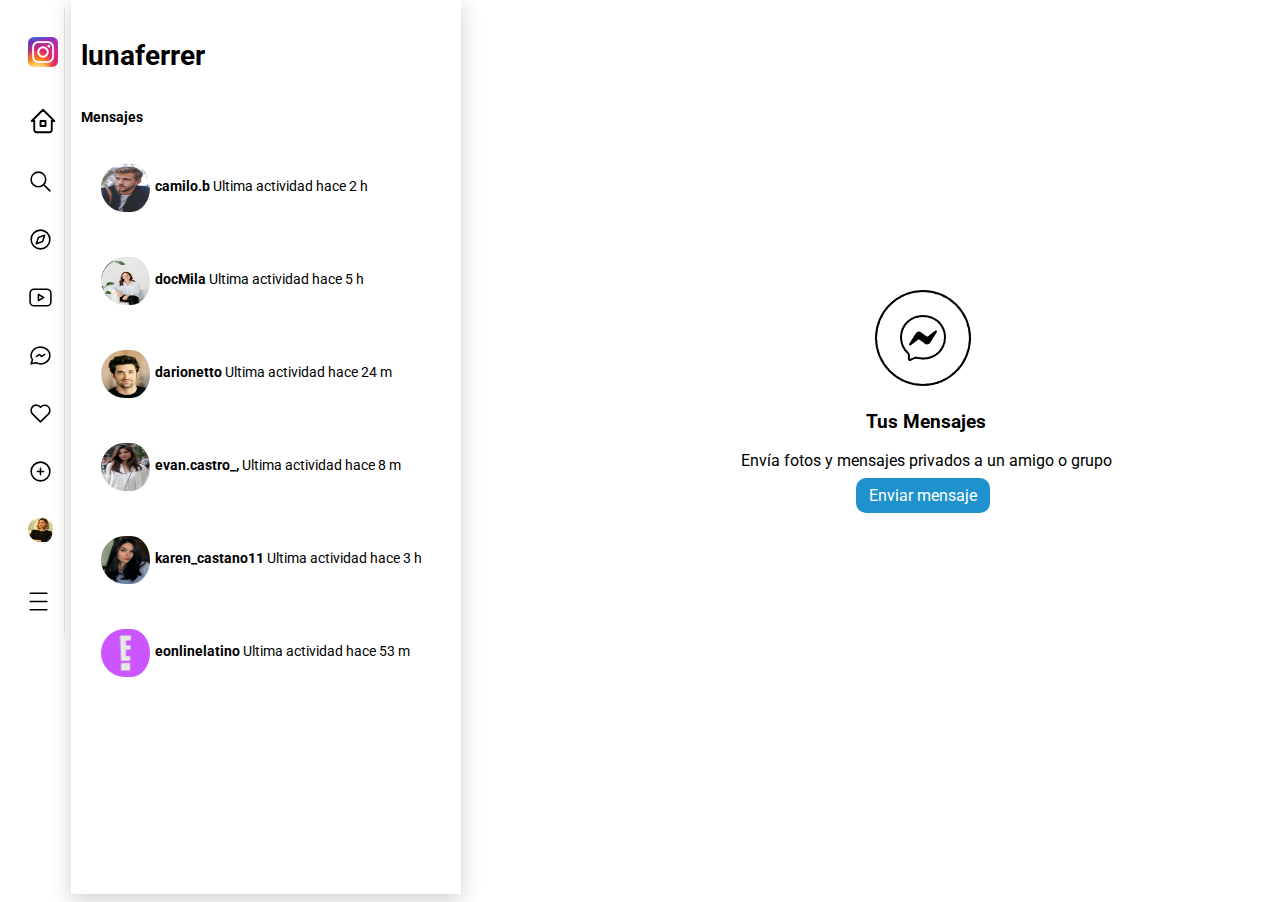
<file: proyecto/index.html>
<!DOCTYPE html>
<html lang="en">
  <head>
    <link rel="shortcut icon" href="./img/logoinsta1.png" />
    <meta charset="UTF-8" />
    <meta name="viewport" content="width=device-width, initial-scale=1.0" />
    <title>Bandeja de entrada • Chats</title>
    <link href="./css/index.css" rel="stylesheet" />
    <link href="./css/botones.css" rel="stylesheet"/>
    <link rel="preconnect" href="https://fonts.googleapis.com" />
    <link rel="preconnect" href="https://fonts.gstatic.com" crossorigin />
    <link rel="preconnect" href="https://fonts.googleapis.com" />
    <link rel="preconnect" href="https://fonts.gstatic.com" crossorigin />
    <link
      href="https://fonts.googleapis.com/css2?family=Josefin+Sans:wght@200;400&family=Montserrat:ital,wght@0,400;1,200&family=Roboto:wght@300&display=swap"
      rel="stylesheet"
    />
  </head>
  <body>
    <main>
      <!--Aside izquierdo-->
      <div class="aside">
        <img class="logo" src="./img/logoinsta.png" width="30px" />
        <div class="contendor_op">
          <div class="inicio" id="inicio-div">
            <svg
              xmlns="http://www.w3.org/2000/svg"
              class="icon icon-tabler icon-tabler-home-2"
              width="30"
              height="30"
              viewBox="0 0 24 24"
              stroke-width="1.5"
              stroke="#000000"
              fill="none"
              stroke-linecap="round"
              stroke-linejoin="round"
              style="padding-right: 5px; margin-bottom: -5px"
            >
              <path stroke="none" d="M0 0h24v24H0z" fill="none" />
              <path d="M5 12l-2 0l9 -9l9 9l-2 0" />
              <path d="M5 12v7a2 2 0 0 0 2 2h10a2 2 0 0 0 2 -2v-7" />
              <path d="M10 12h4v4h-4z" />
            </svg>
            
          </div>

          <div class="buscar" id="buscar-div">
            <svg
              xmlns="http://www.w3.org/2000/svg"
              class="icon icon-tabler icon-tabler-search"
              width="25"
              height="25"
              viewBox="0 0 24 24"
              stroke-width="1.5"
              stroke="#000000"
              fill="none"
              stroke-linecap="round"
              stroke-linejoin="round"
              style="padding-right: 5px; margin-bottom: -5px"
            >
              <path stroke="none" d="M0 0h24v24H0z" fill="none" />
              <path d="M10 10m-7 0a7 7 0 1 0 14 0a7 7 0 1 0 -14 0" />
              <path d="M21 21l-6 -6" />
            </svg>
            
          </div>
          <div class="explorar">
            <svg
              xmlns="http://www.w3.org/2000/svg"
              class="icon icon-tabler icon-tabler-brand-safari"
              width="25"
              height="25"
              viewBox="0 0 24 24"
              stroke-width="1.5"
              stroke="#000000"
              fill="none"
              stroke-linecap="round"
              stroke-linejoin="round"
              style="padding-right: 5px; margin-bottom: -5px"
            >
              <path stroke="none" d="M0 0h24v24H0z" fill="none" />
              <path d="M8 16l2 -6l6 -2l-2 6l-6 2" />
              <path d="M12 12m-9 0a9 9 0 1 0 18 0a9 9 0 1 0 -18 0" />
            </svg>
            
          </div>

          <div class="reels">
            <svg
              xmlns="http://www.w3.org/2000/svg"
              class="icon icon-tabler icon-tabler-brand-youtube"
              width="25"
              height="25"
              viewBox="0 0 24 24"
              stroke-width="1.5"
              stroke="#000000"
              fill="none"
              stroke-linecap="round"
              stroke-linejoin="round"
              style="padding-right: 5px; margin-bottom: -5px"
            >
              <path stroke="none" d="M0 0h24v24H0z" fill="none" />
              <path
                d="M2 8a4 4 0 0 1 4 -4h12a4 4 0 0 1 4 4v8a4 4 0 0 1 -4 4h-12a4 4 0 0 1 -4 -4v-8z"
              />
              <path d="M10 9l5 3l-5 3z" />
            </svg>
            
          </div>

          <div class="mensajes">
            <svg
              xmlns="http://www.w3.org/2000/svg"
              class="icon icon-tabler icon-tabler-brand-messenger"
              width="25"
              height="25"
              viewBox="0 0 24 24"
              stroke-width="1.5"
              stroke="#000000"
              fill="none"
              stroke-linecap="round"
              stroke-linejoin="round"
              style="padding-right: 5px; margin-bottom: -5px"
            >
              <path stroke="none" d="M0 0h24v24H0z" fill="none" />
              <path d="M3 20l1.3 -3.9a9 8 0 1 1 3.4 2.9l-4.7 1" />
              <path d="M8 13l3 -2l2 2l3 -2" />
            </svg>
            
          </div>
<!--Menu de Notificaciones-->
          <div class="notificaciones">
            <svg
              xmlns="http://www.w3.org/2000/svg"
              class="icon icon-tabler icon-tabler-heart"
              width="25"
              height="25"
              viewBox="0 0 24 24"
              stroke-width="1.5"
              stroke="#000000"
              fill="none"
              stroke-linecap="round"
              stroke-linejoin="round"
              style="padding-right: 5px; margin-bottom: -5px"
            >
              <path stroke="none" d="M0 0h24v24H0z" fill="none" />
              <path
                d="M19.5 12.572l-7.5 7.428l-7.5 -7.428a5 5 0 1 1 7.5 -6.566a5 5 0 1 1 7.5 6.572"
              />
            </svg>
            
          </div>
          <div class="menu_not activado">
            
            <div class="container_not">
              <h1>Notificaciones</h1>
              <h3>Hoy</h3>
              <div class="not_hoy">
              <img
              src="./img/fotos_perfil/perfil6.jpg"
              />
              <p><strong>camilo.b</strong> ha comenzado a seguirte. 1 min</p>
            </div>
            <div class="not_hoy">
              <img
              src="./img/fotos_perfil/perfil6.jpg"
              >
              
              <p>A <strong>camilo.b</strong> le ha gustado tu foto. 3min</p>
              
            </div>
            <div class="not_hoy">
              <img
              src="./img/fotos_perfil/perfil6.jpg"
              />
              <p><strong>camilo.b</strong>, ha quien quizas conoscas, esta en Instagram. 3 h</p>
              
            </div>
            <div class="not_hoy">
              <img
              src="./img/fotos_perfil/perfil3.jpg"
              />
              <p><strong>docMila</strong> ha comenzado a seguirte. 4 h</p>
              
            </div>
            <div class="not_hoy">
              <img
              src="./img/fotos_perfil/perfil2.jpg"
              />
              <p><strong>valent_gt•</strong> ha comenzado a seguirte. 5 h</p>
              
            </div>
            <div class="not_hoy">
              <img
              src="./img/fotos_perfil/perfil7.jpg"
              />
              <p><strong>dariotonetto</strong>ha comenzado a seguirte. 5 h</p>
              
            </div>
            </div>
          </div>

          <script>
            const buscarContainer = document.querySelector(".menu_not");
            const buscar = document.querySelector(".notificaciones");

            buscar.addEventListener("click", () => {
              buscarContainer.classList.toggle("activado");
            });
          </script>

          <div class="crear">
            <svg
              xmlns="http://www.w3.org/2000/svg"
              class="icon icon-tabler icon-tabler-circle-plus"
              width="25"
              height="25"
              viewBox="0 0 24 24"
              stroke-width="1.5"
              stroke="#000000"
              fill="none"
              stroke-linecap="round"
              stroke-linejoin="round"
              style="padding-right: 5px; margin-bottom: -5px"
            >
              <path stroke="none" d="M0 0h24v24H0z" fill="none" />
              <path d="M3 12a9 9 0 1 0 18 0a9 9 0 0 0 -18 0" />
              <path d="M9 12h6" />
              <path d="M12 9v6" />
            </svg>
            
          </div>

          <div class="perfil_menu">
            <img
              src="./img/fotos_perfil/perfil1.jpg"
              width="25"
              height="25"
              style="
                border-radius: 150px;
                padding-right: 5px;
                margin-bottom: -5px;
              "
            />
            
          </div>
        </div>

        <!--Boton más-->

        <div class="mas">
          <svg
            xmlns="http://www.w3.org/2000/svg"
            class="icon icon-tabler icon-tabler-baseline-density-medium"
            width="25"
            height="25"
            viewBox="0 0 24 24"
            stroke-width="1.5"
            stroke="#000000"
            fill="none"
            stroke-linecap="round"
            stroke-linejoin="round"
            style="padding-right: 5px; margin-bottom: -5px"
          >
            <path stroke="none" d="M0 0h24v24H0z" fill="none" />
            <path d="M4 20h16" />
            <path d="M4 12h16" />
            <path d="M4 4h16" />
          </svg>
          
          <div class="menu_mas actives">
            <div class="ref_mas">
              <svg
                xmlns="http://www.w3.org/2000/svg"
                class="icon icon-tabler icon-tabler-settings"
                width="22"
                height="22"
                viewBox="0 0 24 24"
                stroke-width="1.5"
                stroke="#000000"
                fill="none"
                stroke-linecap="round"
                stroke-linejoin="round"
                style="padding-right: 5px"
              >
                <path stroke="none" d="M0 0h24v24H0z" fill="none" />
                <path
                  d="M10.325 4.317c.426 -1.756 2.924 -1.756 3.35 0a1.724 1.724 0 0 0 2.573 1.066c1.543 -.94 3.31 .826 2.37 2.37a1.724 1.724 0 0 0 1.065 2.572c1.756 .426 1.756 2.924 0 3.35a1.724 1.724 0 0 0 -1.066 2.573c.94 1.543 -.826 3.31 -2.37 2.37a1.724 1.724 0 0 0 -2.572 1.065c-.426 1.756 -2.924 1.756 -3.35 0a1.724 1.724 0 0 0 -2.573 -1.066c-1.543 .94 -3.31 -.826 -2.37 -2.37a1.724 1.724 0 0 0 -1.065 -2.572c-1.756 -.426 -1.756 -2.924 0 -3.35a1.724 1.724 0 0 0 1.066 -2.573c-.94 -1.543 .826 -3.31 2.37 -2.37c1 .608 2.296 .07 2.572 -1.065z"
                />
                <path d="M9 12a3 3 0 1 0 6 0a3 3 0 0 0 -6 0" />
              </svg>
              Configuración
            </div>

            <div class="ref_mas">
              <svg
                xmlns="http://www.w3.org/2000/svg"
                class="icon icon-tabler icon-tabler-clock-hour-7"
                width="22"
                height="22"
                viewBox="0 0 24 24"
                stroke-width="1.5"
                stroke="#000000"
                fill="none"
                stroke-linecap="round"
                stroke-linejoin="round"
                style="padding-right: 5px"
              >
                <path stroke="none" d="M0 0h24v24H0z" fill="none" />
                <path d="M12 12m-9 0a9 9 0 1 0 18 0a9 9 0 1 0 -18 0" />
                <path d="M12 12l-2 3" />
                <path d="M12 7v5" />
              </svg>
              Tu actividad
            </div>

            <div class="ref_mas">
              <svg
                xmlns="http://www.w3.org/2000/svg"
                class="icon icon-tabler icon-tabler-bookmark"
                width="22"
                height="22"
                viewBox="0 0 24 24"
                stroke-width="1.5"
                stroke="#000000"
                fill="none"
                stroke-linecap="round"
                stroke-linejoin="round"
                style="padding-right: 5px"
              >
                <path stroke="none" d="M0 0h24v24H0z" fill="none" />
                <path
                  d="M9 4h6a2 2 0 0 1 2 2v14l-5 -3l-5 3v-14a2 2 0 0 1 2 -2"
                />
              </svg>
              Guardado
            </div>

            <div class="ref_mas">
              <svg
                xmlns="http://www.w3.org/2000/svg"
                class="icon icon-tabler icon-tabler-sun-low"
                width="22"
                height="22"
                viewBox="0 0 24 24"
                stroke-width="1.5"
                stroke="#000000"
                fill="none"
                stroke-linecap="round"
                stroke-linejoin="round"
                style="padding-right: 5px"
              >
                <path stroke="none" d="M0 0h24v24H0z" fill="none" />
                <path d="M12 12m-4 0a4 4 0 1 0 8 0a4 4 0 1 0 -8 0" />
                <path d="M4 12h.01" />
                <path d="M12 4v.01" />
                <path d="M20 12h.01" />
                <path d="M12 20v.01" />
                <path d="M6.31 6.31l-.01 -.01" />
                <path d="M17.71 6.31l-.01 -.01" />
                <path d="M17.7 17.7l.01 .01" />
                <path d="M6.3 17.7l.01 .01" />
              </svg>
              Apariencia
            </div>

            <div class="ref_mas">
              <svg
                xmlns="http://www.w3.org/2000/svg"
                class="icon icon-tabler icon-tabler-alert-square-rounded"
                width="22"
                height="22"
                viewBox="0 0 24 24"
                stroke-width="1.5"
                stroke="#000000"
                fill="none"
                stroke-linecap="round"
                stroke-linejoin="round"
                style="padding-right: 5px"
              >
                <path stroke="none" d="M0 0h24v24H0z" fill="none" />
                <path
                  d="M12 3c7.2 0 9 1.8 9 9s-1.8 9 -9 9s-9 -1.8 -9 -9s1.8 -9 9 -9z"
                />
                <path d="M12 8v4" />
                <path d="M12 16h.01" />
              </svg>
              Reportar un problema
            </div>

            <div class="down-table">
              <p>Cambiar de cuenta</p>
              <p>Salir</p>
            </div>
          </div>
        </div>
      </div>
      <!--Chats-->

      <section class="chats">
      <div class="container_chats">
        <a href="#"><H1>lunaferrer</H1></a>
          <h4>Mensajes</h4>
       <a href="#"> <div class="chat">
          <img
          src="./img/fotos_perfil/perfil6.jpg"
          />
          <p><strong>camilo.b</strong> Ultima actividad hace 2 h</p>
        </div>
      </a>
      <a href="#">  <div class="chat">
          <img
          src="./img/fotos_perfil/perfil3.jpg"
          />
          <p><strong>docMila</strong> Ultima actividad hace 5 h</p>
        </div></a>
        <a href="#"><div class="chat">
          <img
          src="./img/fotos_perfil/perfil7.jpg"
          />
          <p><strong>darionetto</strong> Ultima actividad hace 24 m</p>
        </div></a>
        <a href="#"><div class="chat">
          <img
          src="./img/fotos_perfil/evan.jpg"
          />
          <p><strong>evan.castro_,</strong> Ultima actividad hace 8 m</p>
        </div></a>
        <a href="#"><div class="chat">
          <img
          src="./img/fotos_perfil/karen.jpg"
          />
          <p><strong>karen_castano11</strong> Ultima actividad hace 3 h</p>
        </div></a>
        <a href="#"><div class="chat">
          <img
          src="./img/fotos_perfil/e.jpg"
          />
          <p><strong>eonlinelatino</strong> Ultima actividad hace 53 m</p>
        </div></a>
      </div>
    </section>
    <div class="mensj_chat">
    <img src="./img/chat.png" >
    <h3>Tus Mensajes</h3>
    <p>Envía fotos y mensajes privados a un amigo o grupo</p>
    <a href="#">Enviar mensaje</a>
  </div>
      </div>
    </main>
    <script src="./js/mas.js"></script>
  </body>
</html>
</file>
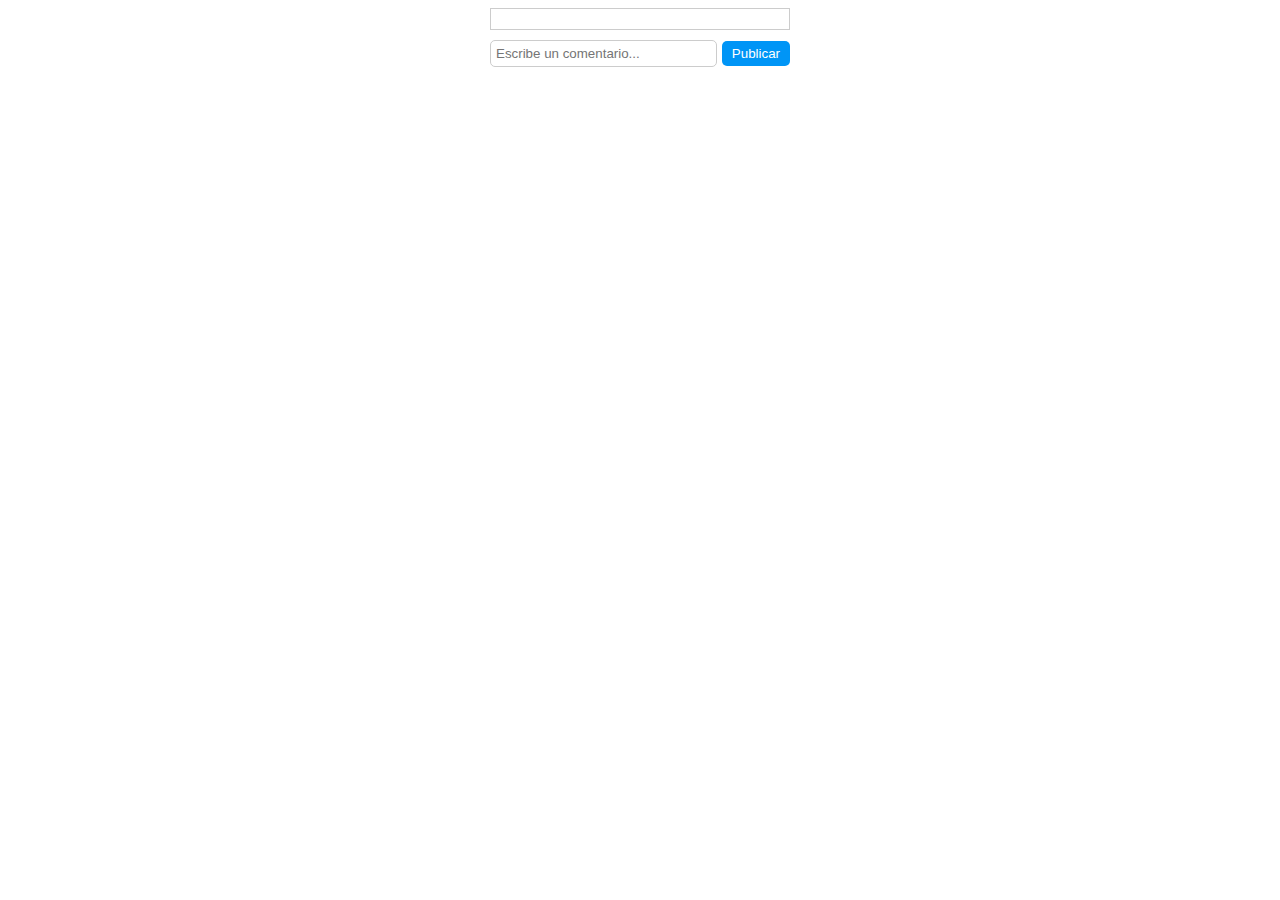
<file: proyecto/Main/Main-instagram/proyecto/html/circulo.html>
<!DOCTYPE html>
<html>
<head>
  <style>
    .comments-container {
        max-width: 300px;
        margin: 0 auto;
    }

    .comments {
        border: 1px solid #ccc;
        padding: 10px;
        margin-bottom: 10px;
        max-height: 300px;
        overflow-y: scroll;
    }
    .add-comment {
        display: flex;
        align-items: center;
    }

    #comment-input {
        flex-grow: 1;
        padding: 5px;
        border: 1px solid #ccc;
        border-radius: 5px;
        margin-right: 5px;
    }

    button {
        background-color: #0095f6;
        color: white;
        border: none;
        border-radius: 5px;
        padding: 5px 10px;
        cursor: pointer;
    }
  </style>
</head>
<body>
  <div class="comments-container">
    <div class="comments">
      <!-- Comentarios aquí -->
    </div>
    <div class="add-comment">
      <input type="text" id="comment-input" placeholder="Escribe un comentario...">
      <button onclick="addComment()">Publicar</button>
    </div>
  </div>
  <script>
    function addComment() {
    const commentInput = document.getElementById("comment-input");
    const commentText = commentInput.value.trim();

    if (commentText !== "") {
        const commentsDiv = document.querySelector(".comments");
        const newComment = document.createElement("div");
        newComment.textContent = commentText;
        commentsDiv.appendChild(newComment);
        commentInput.value = "";
    }
    }
  </script>
</body>
</html>
</file>
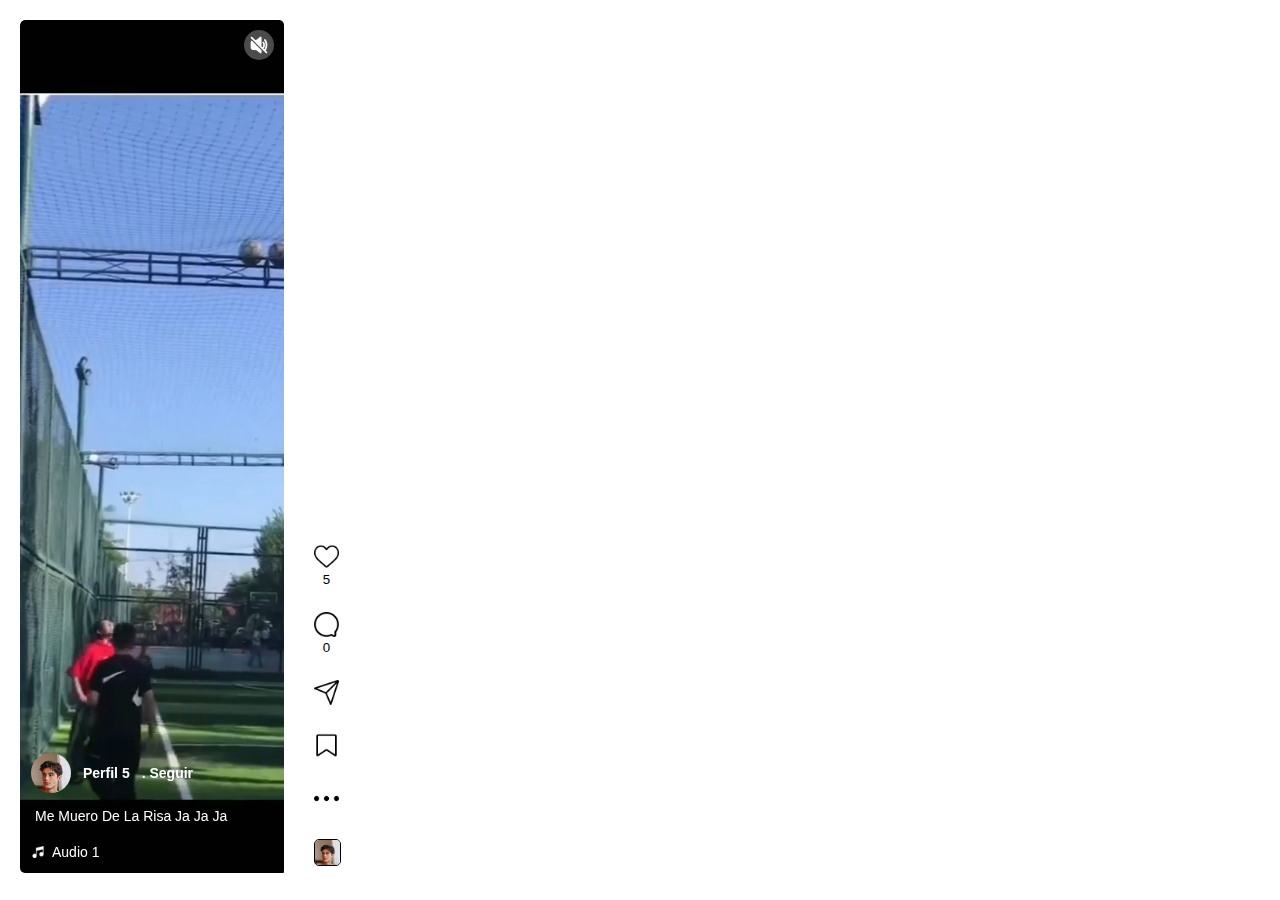
<file: proyecto/Main/Main-instagram/proyecto/html/reels.html>
<!DOCTYPE html>
<html lang="es">
<head>
    <meta charset="UTF-8">
    <meta name="viewport" content="width=device-width, initial-scale=1.0">
    <link rel="stylesheet" href="../css/reset.css">
    <link rel="stylesheet" href="../css/nav.css">
    <link rel="stylesheet" href="../css/reels.css">
</head>
<body>
    <div class="cont-video">
        <div class="vid">
            <video class="mostrarBtn myVideo" src="../assets/videos/video2.mp4" autoplay muted loop></video>
            <img src="../assets/iconos/play.png" width="80px" alt="Imagen" class="oculto pausa">
            <div class="mute-button" onclick="Mutear()"><img src="../assets/iconos/audio-off white.png" width="20px" class="mute" alt="Botón Mute"></div>
            <div class="seguir"><button><div class="perfil-circulo"><img src="../assets/perfil/perfil5.jpg" width="40px"></div></button><button style="font-weight: bold;">Perfil 5</button><button class="seguirBoton" style="font-weight: bold;">. Seguir</button></div>
            <div class="adicional">Me Muero De La Risa Ja Ja Ja</div>
            <div class="musica"><img src="../assets/iconos/musical-note white.png" width="12px">Audio 1</div>
        </div>
        <div class="bar">
            <button><img src="../assets/iconos/heart.png" class="corazon" width="25px" alt="Botón 1"><p>5</p></button>
            <button onclick="toggleComments()"><img src="../assets/iconos/comments.png" width="25px" alt="Botón 2"><p>0</p></button>
            <button onclick="toggleShare()"><img src="../assets/iconos/send.png" width="25px" alt="Botón 3"></button>
            <button><img src="../assets/iconos/bookmark.png" class="guardar" width="25px" alt="Botón 4"></button>
            <button onclick="toggleMore()"><img src="../assets/iconos/more.png" width="25px" alt="Botón 5"></button>
            <button><div class="perfil"><img src="../assets/perfil/perfil5.jpg" width="25px" alt="Botón 6"></div></button>
        </div>
        <div class="comments-container">
            <div class="titulo">
              <button onclick="toggleComments()">X</button>
              <h2>Comentarios</h2>
            </div>
            <div class="comments"></div>
            <div class="add-comment">
              <div class="user-avatar">
                <img src="../assets/perfil/perfil1.jpg" width="35px" height="45px" alt="Avatar">
              </div>
              <input type="text" class="comment-input" placeholder="Escribe un comentario..." oninput="commentButton()">
              <button class="publish-button" onclick="addComment()" style="display: none;">Publicar</button>
              <img src="../assets/iconos/emoji.png" class="emoji" width="25px" style="margin: 0 5px 0 0; cursor: pointer;" alt="Botón de imagen" onclick="emojiButtonClick()">
            </div>
          </div>
          <div class="emoji-container">
            <div class="titulo">
                <h2 style="color: #CCC;text-align: left;margin: 0;">Más populares</h2>
            </div>
          </div>
        </div>
        <div class="share-container">
            <div class="titulo">
                <button onclick="toggleShare()">X</button>
                <h2>Compartir</h2>
            </div>
            <div style="height: 12px;">
                <h2 style="margin:15px 15px;font-weight: bold;font-size: 18px;">Para:   <input type="text" placeholder="Buscar..." style="flex-grow: 1;border: none;border-radius: 5px;outline: none;margin: 0 10px;width: 190px;font-size: 15px;"></h2>
            </div>
            <hr style="width: 320px;position: relative;right: 10px;top: 10px;">
            <div class="comments" style="height: 375px;"></div>
            <hr style="width: 320px;position: relative;right: 10px;bottom: 10px;">
            <div>
                <button style="margin: 0 25px;border-radius: 5px;background-color: #0095f6;color: #CCC;width: 250px;height: 35px;opacity: 0.3;">Enviar</button>
            </div>
        </div>
        <div class="more-container">
            <button style="color: red;">Denunciar</button>
            <button style="color: #0095f6;">Seguir</button>
            <button>Ir a la publicación</button>
            <button>Compartir en...</button>
            <button>Copiar enlace</button>
            <button>Código de inserción</button>
            <button>Información sobre esta cuenta</button>
        </div>
    </div>
    <script src="../java/reels.js"></script>
</body>
</html>
</file>
<file: proyecto/css/index.css>
body {
    font-family: "Roboto", sans-serif;
    background-color: #ffffff;
  }
  
  main {
    display: flex;
    gap: 10px;
  }
  /*Aside*/
  
  .body {
    width: 60%;
    padding: 20px 0px;
    margin-left: 265px;
  }
  
  .logo {
    margin-top: 29px;
    margin-left: 20px;
    margin-bottom: 10px;
  }
  
  .aside {
    position: fixed;
    margin-top: 0;
    padding-right: 5px;
    width: 4%;
    border-right: #d5dbdb 1px solid;
  }
  
  .contendor_op {
    display: flex;
    flex-direction: column;
    justify-content: space-between;
    margin-top: 9px;
    margin-left: 20px;
    margin-bottom: 20px;
  }
  
  .contendor_op div {
    position: relative;
    padding: 16px 10px 18px 0px;
    cursor: pointer;
  }
  
  .contendor_op div:hover {
    background-color: #f4f6f6;
    border-radius: 15px;
  }
  
  svg:hover {
    margin: scale(1.1);
  }
  
  .mas {
    margin-top: 38px;
    cursor: pointer;
    margin: 10px 8px;
    padding: 10px;
    position: relative;
    border-radius: 5px;
  }
  
  .mas:hover {
    background-color: #f4f6f6;
    border-radius: 15px;
  }

  /*chats*/
  .chats{
  position: flex;
  display: flex;
  flex-direction: column;
  margin-top: -10px;
  margin-left: 63px;
  width: 370px;
  height: 97.3vh;
  font-size: 14px;
  background-color: #ffffff;
  box-shadow: 0 6px 20px 0 rgba(0, 0, 0, 0.19);
  padding: 10px;
 
}
.chats a{
  color: black;
  text-decoration: none;
  margin-top: 12px;
}
.container_chats{
  display: flex;
  flex-direction: column;
  justify-content: space-between;

}
.chat{
  display: flex;
  
  margin-top: 8px;
  margin-left: 20px;
  margin-bottom: 20px;

}
.chat img{
  width: 49px;
  height: 48px;
  border-radius: 150px;
  padding-right: 5px;
  margin-bottom: 5px;
}
.chat p{
  justify-content: first baseline;
}
.mensj_chat img{
  margin-top: 280px;
  margin-left: 400px;

}
.mensj_chat h3{
  margin-left: 395px;
}
.mensj_chat p{
  margin-left: 270px;
}
.mensj_chat a{
  margin-left: 385px;
  background-color: #1f91cd;
  border: none;
  color: white;
  text-decoration: none;
  padding: 8px 13px;
  border-radius: 10px;
}
</file>
<file: proyecto/css/botones.css>
/*Boton notificaciones*/
 .menu_not :hover {
  background-color: white !important;
}

.menu_not {
  position: flex;
  border: none;
  display: flex;
  flex-direction: column;
  top: -450px;
  left: 42px;
  width: 380px;
  height: 100vh;
  font-size: 14px;
  border-radius: 15px;
  background-color: #ffffff;
  box-shadow: 0 4px 8px 0 rgba(0, 0, 0, 0.2), 0 6px 20px 0 rgba(0, 0, 0, 0.19);
  padding: 10px;
  z-index: 500;
}

.activado {
  display: none;
}

.container_not{
  display: flex;
  flex-direction: column;
  justify-content: space-between;
  margin-top: 9px;
  margin-left: 20px;
  margin-bottom: 20px;
}
.not_hoy{
  display: flex;
  justify-content: first baseline;

}
.not_hoy img{
  width: 45px;
  height: 45px;
  border-radius: 150px;
  padding-right: 5px;
  margin-bottom: 5px;
}
.not_hoy p{
  justify-content: first baseline;
}

.menu_not.activado {
  opacity: 1;
  pointer-events: auto;
}


/*Boton más*/
.menu_mas {
  position: absolute;
  font-weight: 600;
  top: -369px;
  border: none;
  display: flex;
  flex-direction: column;
  justify-content: space-between;
  width: 240px;
  height: 350px;
  font-size: 14px;
  border-radius: 15px;
  background-color: #ffffff;
  box-shadow: 0 4px 8px 0 rgba(0, 0, 0, 0.2), 0 6px 20px 0 rgba(0, 0, 0, 0.19);
  padding: 10px;
}

.actives {
  display: none;
}

.ref_mas {
  display: flex;
  justify-content: flex-start;
  align-items: center;
  box-sizing: border-box;
  padding: 10px;
  border-radius: 5px;
}

.ref_mas:hover {
  background-color: #f4f6f6;
  cursor: pointer;
}

.menu_mas.active {
  opacity: 1;
  pointer-events: auto;
}

.down-table p {
  padding: 15px;
}

.down-table p:hover {
  background-color: #f4f6f6;
  border-radius: 5px;
}
</file>
<file: proyecto/Main/Main-instagram/proyecto/css/nav.css>
body{
    font-family: 'Roboto', sans-serif;
    background-color: #FFFFFF ;
    
}
/*Aside*/
.logo{
    margin-top: 29px;
    margin-left: 20px;
    margin-bottom: 10px;
}
.aside{
    margin-top: 0;
    width: 250px;
    border-right: #D5DBDB 1px solid;
}
.contendor_op{
    display: flex;
    flex-direction: column;
    justify-content: space-between;
    margin-left:-30px ;
    margin-bottom: 20;
}
ul{
    list-style-type: none;
}
.opciones{
    position: relative;
    margin: 15px 0px 15px;
    padding: 10px 10px 10px 10px;
}
.opciones:hover{
    background-color:#F4F6F6;
    border-radius: 5px;
    margin: 0 11px;

}
.opciones a{
    text-decoration: none;
    color: black;
    font-size: 16px;
}
.opcionesmenu a{
    text-decoration: none;
    color: black;
    font-size: 16px;
}
.opcionesmenu{
    position: relative;
    padding: 10px 10px 10px 10px;
    margin: 45px 0px 15px;
}
.opcionesmenu:hover{
    background-color:#F4F6F6;
    border-radius: 5px;
    margin: 0 11px;
}
</file>
<file: proyecto/Main/Main-instagram/proyecto/css/reels.css>
/* Estilo para el contenedor principal "cont-video" */
.cont-video {
    display: flex;
    justify-content: space-between;
    align-items: flex-end;
    padding: 20px;
    width: 30%;
    position: relative; /* Para que el botón esté posicionado relativo a este contenedor */
}
/* Estilo para el sub-contenedor "vid" */
.vid {
    border-radius: 5px;
    flex: 1;
    overflow: hidden;
    position: relative; /* Para que el botón esté posicionado relativo a este contenedor */
}
/* Estilo para el video dentro de "vid" */
.vid video {
    width:480px;
    border-radius: 5px;
    cursor: pointer;
}
/* Estilo para la imagen dentro de "vid" */
.pausa {
    position: absolute;
    top: 46%;
    left: 41%;
    transform: translate(-50%, -50%);
    z-index: 1; /* Asegura que la imagen esté por encima del video */
    cursor: pointer;
}
/* Estilo para el sub-contenedor "bar" */
.bar {
    width: 100px;
    padding: 10px;
    display: flex;
    flex-direction: column;
    align-items: flex-start;
}
/* Estilo para los botones dentro de "bar" */
.bar button {
    background-color: white;
    border: none;
    padding: 25px 0 0 0;
    margin: 0 0 0 20px;
    cursor: pointer;
}
.bar button:hover{
    opacity: 0.5; /* Puedes ajustar el valor para cambiar el nivel de brillo */
}
/* Estilo para el botón de mute */
.mute-button {
    position: absolute;
    top: 10px;
    right: 10px;
    background-color: rgba(150, 150, 150, 0.5);
    border-radius: 50%; /* Para hacerlo circular */
    width: 30px;
    height: 30px;
    display: flex;
    justify-content: center;
    align-items: center;
    cursor: pointer;
}
.oculto {
    display: none;
    transform: scale(0); /* Inicialmente, la imagen está escalada a 0 */
    transform-origin: center center; /* Establecer el punto de origen en el centro */
    animation: none;
}

.visible {
    display: block;
    animation: aparecer 0.8s forwards;
}

.desaparecer {
    display: block;
    animation: desaparecer 0.5s forwards;
}
.corazon {
    cursor: pointer;
    transition: transform 0.3s ease;
}
button {
    border: none;
    background-color: white;
}
.buttom:hover {
    opacity: 0.5;
}

button p {
    margin: 0;
}
.comments-container {
    background-color: white;
    position: absolute;
    left: 530px;
    top: 140px;
    width: 300px;
    height: 490px;
    margin: 0 auto;
    padding: 10px;
    border-radius: 5px;
    box-shadow: 0px 0px 10px rgba(0, 0, 0, 0.2);
    display: none;
    z-index: 2;
}
.titulo {
    display: flex;
    align-items: center;
    justify-content: space-between;
    padding: 10px;
    background-color: white;
    color: black;
    height: 30px;
}

.titulo button {
    background-color: transparent;
    border: none;
    color: black;
    font-size: 20px;
    cursor: pointer;
    width: 5px;
}

.titulo h2 {
    position: relative;
    right: 0px;
    font-weight: bold;
    font-size: 18px;
    margin: 0 auto;
    text-align: center;
}

.comments {
    padding: 10px;
    margin-bottom: 10px;
    overflow-y: scroll;
    height: 368px;
}

.add-comment {
    display: flex;
    align-items: center;
    border: 1px #CCC solid;
    border-radius: 100px;
    margin: 0 auto;
    padding: 5px;
    width: 250px;
    height: 30px;
}

.comment-input {
    flex-grow: 1;
    border: none;
    border-radius: 5px;
    outline: none;
    width: 50px;
    font-size: 15px;
}   

.add-comment button {
    background-color: transparent;
    color: #0095f6;
    border: none;
    border-radius: 5px;
    padding: 5px 10px;
    margin: 0;
    font-size: 15px;
    cursor: pointer;
    width: auto;
}
.user-avatar {
    width: 30px;
    height: 30px;
    background-color: white;
    border: 1px #CCC solid;
    border-radius: 50%;
    overflow: hidden;
    display: flex;
    justify-content: center;
    align-items: center;
    margin-right: 10px;
}

.user-avatar img {
    max-width: 100%;
    max-height: 100%;
    border-radius: 50%;
}
.emoji-container {
    position: absolute;
    left: 725px;
    background-color: white;
    padding: 5px;
    border-radius: 5px;
    box-shadow: 0px 0px 10px rgba(0, 0, 0, 0.2);
    z-index: 3;
    top: 325px;
    width: 300px;
    height: 245px;
    display: none;
}
.emoji:hover{
    opacity: 0.5;
}
.share-container {
    position: absolute;
    left: 530px;
    top: 140px;
    width: 300px;
    height: 550px;
    margin: 0 auto;
    padding: 10px;
    border-radius: 5px;
    box-shadow: 0px 0px 10px rgba(0, 0, 0, 0.2);
    display: none;
    z-index: 2;
    background-color: white;
}
.more-container {
    background-color: white;
    position: absolute;
    left: 530px;
    top: 450px;
    width: 300px;
    height: 350px;
    margin: 0 auto;
    padding: 10px;
    display: none;
    border-radius: 20px;
    box-shadow: 0px 0px 10px rgba(0, 0, 0, 0.2);
}
.more-container button{
    background-color: white;
    height: 50px;
    width: 300px;
    text-align: left;
    padding: 0px 15px;
    border-radius: 10px;
}
.more-container button:hover{
    background-color: #CCC;
}
.guardar {
    cursor: pointer;
}
.perfil{
    width: 25px;
    height: 25px;
    border: 1px solid black;
    border-radius: 5px;
    overflow: hidden;
}
.perfil-circulo{
    width: 40px;
    height: 40px;
    border-radius: 50%;
    overflow: hidden;
}
.adicional {
    position: absolute;
    bottom: 40px;
    background-color: transparent;
    width: 440px;
    height: 40px;
    display: flex;
    color: white;
    align-items: center;
    padding: 0 0 0 15px;
    font-size: 14px;
}
.seguir{
    position: absolute;
    bottom: 83px;
    background-color: transparent;
    width: 440px;
    height: 40px;
    display: flex;
    color: white;
    align-items: center;
    padding: 0 0 0 5px;
    font-size: 14px;
}
.musica{
    position: absolute;
    bottom: 4px;
    background-color: transparent;
    width: 440px;
    height: 40px;
    display: flex;
    color: white;
    align-items: center;
    padding: 0 0 0 12px;
    font-size: 14px;
}
.adicional button,.seguir button,.musica button{
    background-color: transparent;
    color: white;
    border: none;
    margin: 0;
    font-size: 14px;
    cursor: pointer;
    width: auto;
}
.musica img{
    margin: 0 8px 0 0;
}
/* Animación CSS para agrandar y luego encojer la imagen */
@keyframes palpitar {
    0% {
        transform: scale(1);
    }
    50% {
        transform: scale(1.2);
    }
    100% {
        transform: scale(1);
    }
}
@keyframes aparecer {
    0% {
        transform: scale(0); /* Escalar desde 0 */
    }
    70% {
        transform: scale(1.1); /* Escalar al 110% en el centro */
    }
    100% {
        transform: scale(1); /* Escalar de nuevo al 100% */
    }
}

@keyframes desaparecer {
    0% {
        transform: scale(1); /* Escalar desde 100% */
    }
    50% {
        transform: scale(1.1);/* Escalar al 110% en el centro */
    }
    100% {
        transform: scale(0); /* Escalar a 0 */
    }
}
</file>
